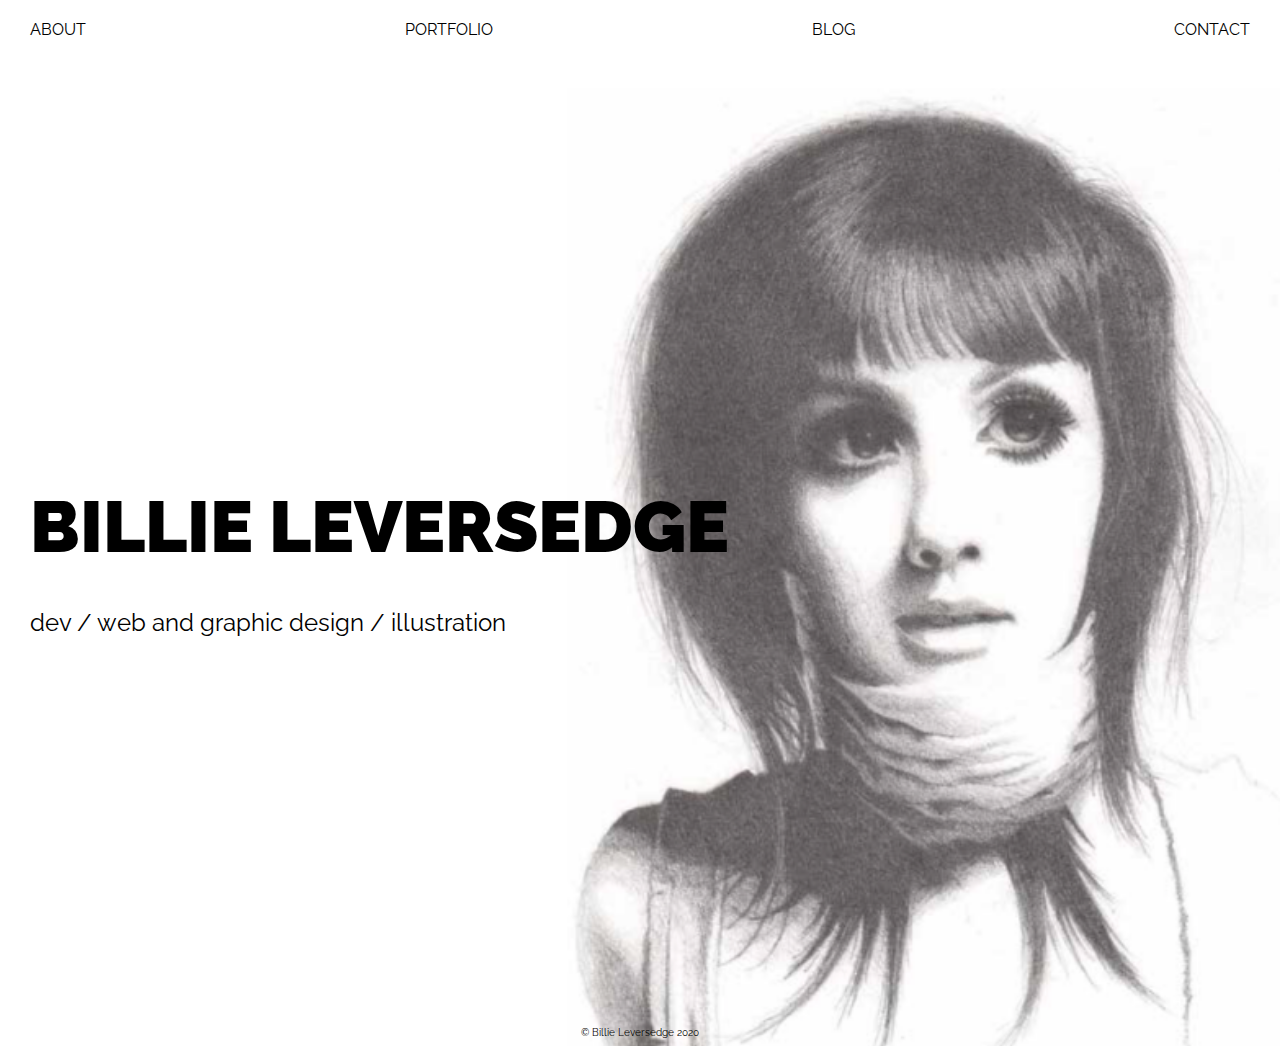
<file: src/index.html>
<!DOCTYPE html>
<html lang="en" dir="ltr">
  <head>
    <meta charset="utf-8">
    <title>Billie Leversedge</title>
    <link rel="stylesheet" href="css/main.css">
    <link href="https://fonts.googleapis.com/css2?family=Montserrat:wght@300;400;700;900&family=Raleway:wght@300;400;700;900&display=swap" rel="stylesheet">
    <meta name="viewport" content="width=device-width, initial-scale=1.0">
  </head>
  <body id="indexbody">
<nav>
  <a href="about.html">ABOUT</a>
  <a href="#">PORTFOLIO</a>
  <a href="blog.html">BLOG</a>
  <a href="contact.html">CONTACT</a>
</nav>
<main id="index">
<section id="splash">
  <h1>BILLIE LEVERSEDGE</h1>
  dev / web and graphic design / illustration
</section>


</main>
<footer>&copy; Billie Leversedge 2020</footer>

  </body>
</html>
</file>
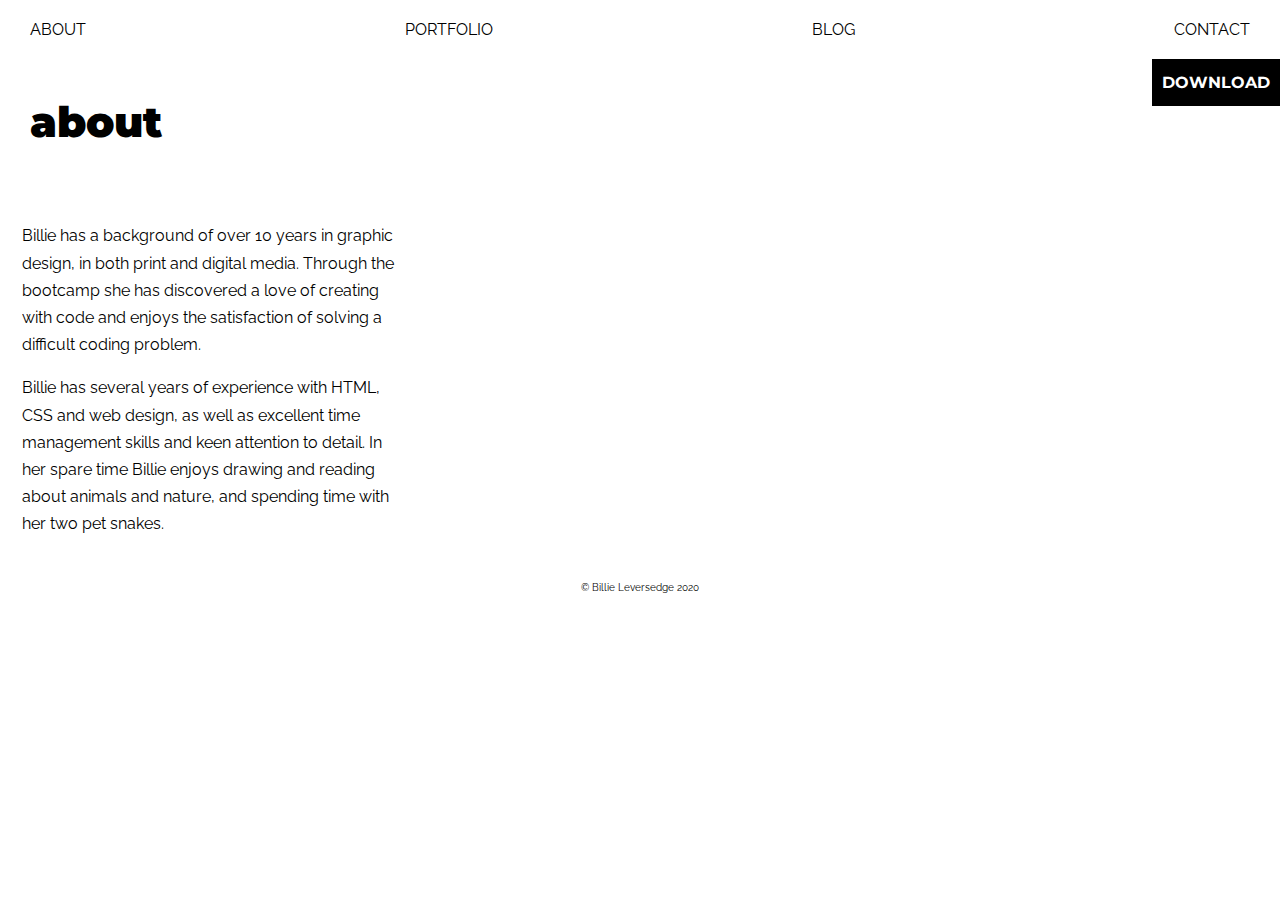
<file: src/about.html>
<!DOCTYPE html>
<html lang="en" dir="ltr">
  <head>
    <meta charset="utf-8">
    <title>Billie Leversedge</title>
    <link rel="stylesheet" href="css/main.css">
    <link href="https://fonts.googleapis.com/css2?family=Montserrat:wght@300;400;700;900&family=Raleway:wght@300;400;700;900&display=swap" rel="stylesheet">
    <meta name="viewport" content="width=device-width, initial-scale=1.0">
  </head>
  <body>
    <nav>
        <a href="about.html">ABOUT</a>
        <a href="#">PORTFOLIO</a>
        <a href="blog.html">BLOG</a>
        <a href="contact.html">CONTACT</a>

      </nav>
      
      <div class="topbar">
        <h1 class="mainhead" id="about">about</h1>
        <a href="images/Leversedge B Resume Portfolio - email.pdf">
            <div class="button">DOWNLOAD</div>
        </a>
      </div>

      <main id="resume">
          <article class="column" id="aboutme">
            <p>Billie has a background of over 10 years in graphic design, in both print and digital
              media. Through the bootcamp she has discovered a love of creating with code and
              enjoys the satisfaction of solving a difficult coding problem.</p>
            <p>Billie has several years of experience with HTML, CSS and web design, as well as
              excellent time management skills and keen attention to detail. In her spare time
              Billie enjoys drawing and reading about animals and nature, and spending time
              with her two pet snakes.</p>
          </article>
            
          <article class="column">
            
          </article>

          <article class="column">
            
          </article>
      </main>
      <footer>&copy; Billie Leversedge 2020</footer>
  </body>
  </html>
</file>
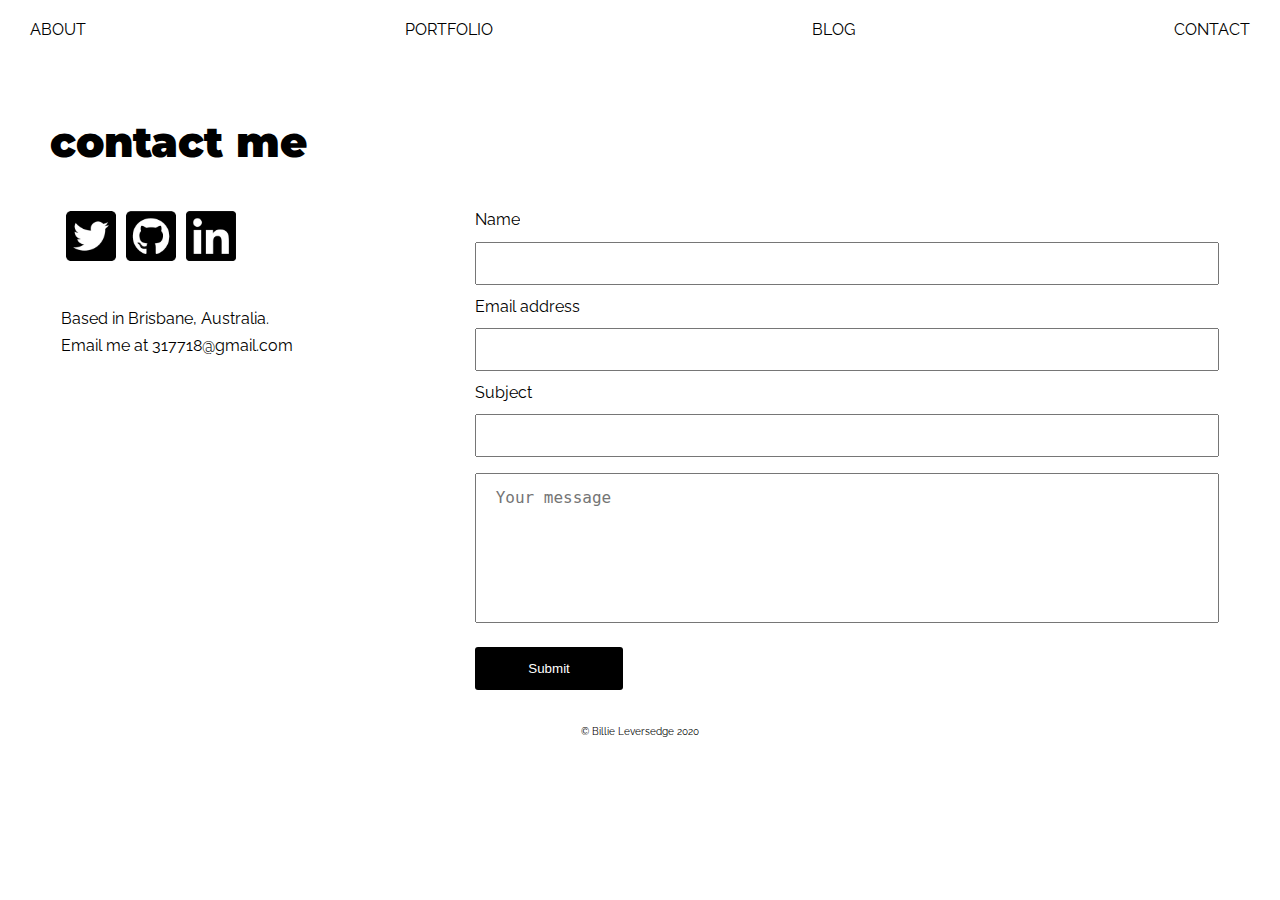
<file: src/contact.html>
<!DOCTYPE html>
<html lang="en" dir="ltr">
  <head>
    <meta charset="utf-8">
    <title>Contact me</title>
    <link rel="stylesheet" href="css/main.css">
    <link href="https://fonts.googleapis.com/css2?family=Montserrat:wght@300;400;700;900&family=Raleway:wght@300;400;700;900&display=swap" rel="stylesheet">
    <meta name="viewport" content="width=device-width, initial-scale=1.0">
  </head>
  <body>
    <nav>
      <a href="about.html">ABOUT</a>
      <a href="#">PORTFOLIO</a>
      <a href="blog.html">BLOG</a>
      <a href="contact.html">CONTACT</a>
    </nav>

    <main id="contactcontainer">
    <h1 class="mainhead">contact me</h1>
    <aside class="contact">
      <div class="socials">
        <a href="#">
        <img src="images/twitter.png" alt="">
        </a>
        <a href="https://github.com/317718">
        <img src="images/github.png" alt="Github">
        </a>
        <a href="https://www.linkedin.com/in/billie-leversedge-00077a1a5/">
        <img src="images/linkedin.png" alt="Linkedin">
        </a>
      </div>
      <div id="where">
        Based in Brisbane, Australia. <br>
        Email me at 317718@gmail.com
      </div>
    </aside>

    <section class="contact">
      <form>
        <label for="name">Name</label>
        <input type="text" id="name" name="name">
        <label for="email">Email address</label>
        <input type="text" id="email" name="email">
        <label for="subject">Subject</label>
        <input type="text" id="subject" name="subject">
        <textarea id="subject" name="subject" placeholder="Your message"></textarea>
        <input type="submit" value="Submit">
      </form>
    </section>
  </main>

    <footer>&copy; Billie Leversedge 2020</footer>
  </body>
</html>
</file>
<file: src/css/main.css>
/* CONTACT */
#contactcontainer {
  display: flex;
  flex-direction: row;
  flex-wrap: wrap;
  flex: 100%;
  max-width: 100%;
  margin: 20px;
}
#contactcontainer aside {
  flex-basis: 30%;
}
#contactcontainer section {
  flex-basis: 60%;
}

@media (max-width: 600px) {
  .contact {
    max-width: 100%;
  }

  input[type=submit] {
    width: 100%;
  }
}
.socials {
  display: flex;
  flex-direction: row;
  flex-wrap: nowrap;
  justify-content: left;
}
.socials img {
  margin: 5px;
  width: 50px;
  height: auto;
}

#where {
  margin-top: 30px;
}

input[type=text] {
  width: 100%;
  padding: 12px 20px;
  margin: 8px 0;
  box-sizing: border-box;
}

input[type=submit] {
  width: 20%;
  background-color: black;
  color: white;
  padding: 14px 20px;
  margin: 8px 0;
  border: none;
  border-radius: 3px;
  cursor: pointer;
}

textarea {
  width: 100%;
  height: 150px;
  padding: 14px 20px;
  box-sizing: border-box;
  margin: 8px 0;
  font-size: 16px;
  resize: none;
}

/* END CONTACT */
/* NAV */
nav {
  display: flex;
  flex-direction: row;
  flex-wrap: nowrap;
  justify-content: space-between;
  align-items: flex-start;
  padding: 1em 0;
  margin: 0 30px;
}

/* END NAV */
/* BLOG */
/* Create three equal columns that sits next to each other */
.column {
  flex: 30%;
  max-width: 30%;
  margin: 20px;
}

/* Responsive layout - makes a two column-layout instead of four columns */
@media (max-width: 1200px) {
  main {
    margin: 30px;
  }

  .column {
    max-width: 100%;
  }
}
/* Responsive layout - makes the two columns stack on top of each other instead of next to each other */
@media (max-width: 600px) {
  main {
    margin: 0;
  }

  .column {
    flex: 100%;
    max-width: 100%;
    margin: 0;
    padding: 0;
  }

  .column img {
    width: 100%;
    padding: 50px 0 0 0;
    margin: 0;
    border: 0;
  }

  .column p {
    padding: 0 30px 50px 30px;
  }

  .column h1 {
    padding: 0 30px;
  }

  article {
    margin: 0;
    padding: 0;
  }

  .mainhead {
    padding: 50px 30px 0 30px;
    margin: 0;
  }

  /* out of time to make a mobile-only nav dropdown */
  /* nav {
    display: none;
  } */
}
/* END BLOG */
/* ABOUT SECTION */
.resume {
  display: flex;
  flex-direction: row-reverse;
  flex-wrap: wrap;
  justify-content: justify;
  flex: 30%;
  max-width: 30%;
  margin: 20px;
}

.topbar {
  display: flex;
  /* flex-wrap: nowrap; */
  /* flex-basis: 100%; */
  /* margin: 20px 0;  */
  /* justify-content: space-between; */
}

button {
  justify-content: space-between;
  width: 50px;
}

/* END ABOUT SECTION */
/* FROM MAIN.SCSS */
body {
  color: #000;
  font-family: "Raleway", sans-serif;
  font-size: 16px;
  line-height: 1.7em;
  margin: 0;
  padding: 0;
}

#indexbody {
  background-image: url("../images/bg1.png");
  background-repeat: no-repeat;
  background-position: bottom right;
  background-size: contain;
}

@media (max-width: 1200px) {
  #indexbody {
    background-image: url("../images/bg1t.png");
  }
}
body a {
  text-decoration: none;
  color: inherit;
}

.button {
  background-color: #000;
  color: #ffffff;
  font-family: "Montserrat", sans-serif;
  font-weight: 700;
  padding: 10px;
}

.mainhead {
  font-family: "Montserrat", sans-serif;
  font-size: 42px;
  font-weight: 900;
  padding: 30px;
  align-self: stretch;
  flex-basis: 100%;
  margin: 20px 0;
}

footer {
  display: flex;
  justify-content: center;
  align-items: flex-end;
  font-size: 10px;
}

main {
  margin: 0;
  padding: 0;
  display: flex;
  flex-direction: row;
  flex-wrap: wrap;
  justify-content: space-evenly;
}

/* END MAIN */
/* INDEX PAGE */
#index {
  flex-direction: column;
  height: 100vh;
  align-items: flex-start;
  align-content: stretch;
  margin: 30px;
}

#splash {
  font-size: 24px;
  line-height: 24px;
}

#splash h1 {
  font-size: 3em;
  font-weight: 900;
  line-height: 1em;
}

/* END INDEX */

/*# sourceMappingURL=main.css.map */
</file>
